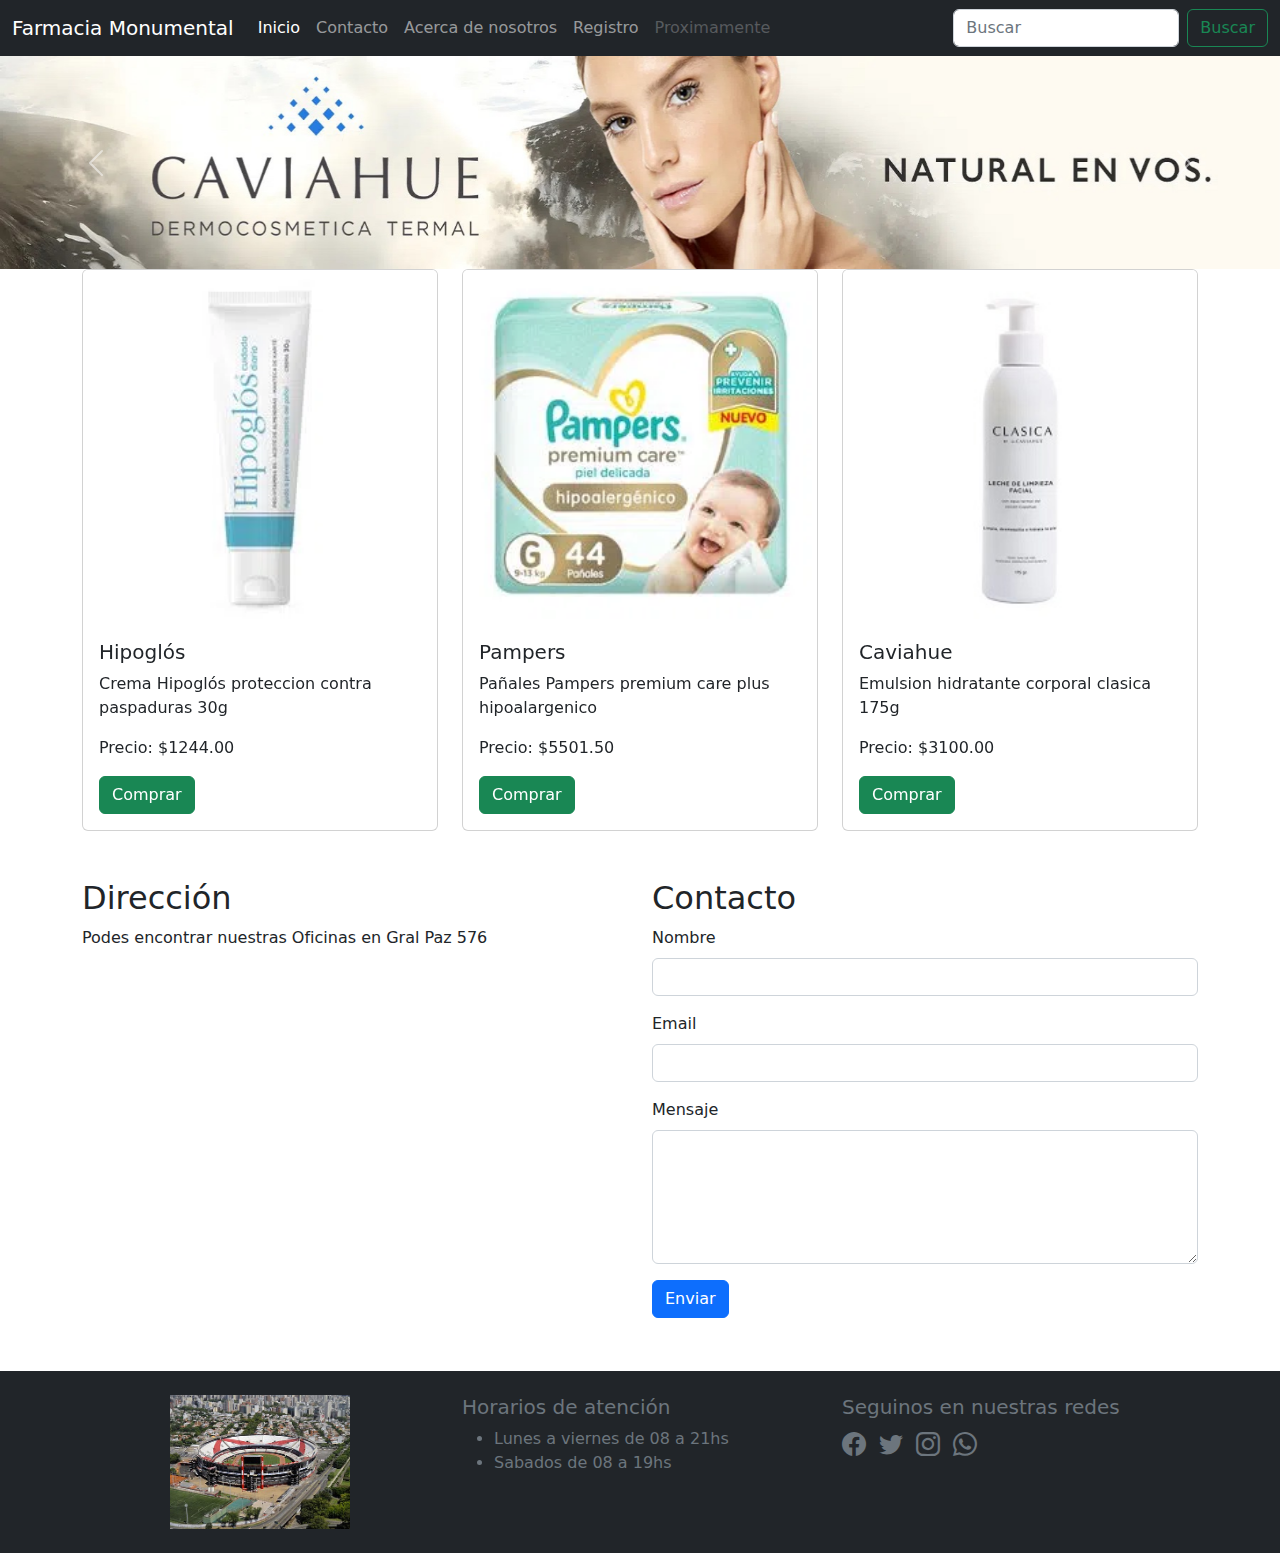
<file: index.html>
<!DOCTYPE html>
<html lang="es">

  <head>
    <meta charset="UTF-8" />
    <meta http-equiv="X-UA-Compatible" content="IE=edge" />
    <meta name="viewport" content="width=device-width, initial-scale=1.0" />
    <link rel="stylesheet" href="./css/bootstrap.min.css" />
    <link href="https://cdn.jsdelivr.net/npm/bootstrap@5.3.0-alpha1/dist/css/bootstrap.min.css">
    <link rel="stylesheet" href="https://cdn.jsdelivr.net/npm/bootstrap-icons@1.10.2/font/bootstrap-icons.css">
    <link rel="stylesheet" href="./css/footerstyle.css" />
    <title>Proyecto grupo 3</title>
    <link
      href="https://cdn.jsdelivr.net/npm/bootstrap@5.3.0-alpha1/dist/css/bootstrap.min.css"
      rel="stylesheet"
      integrity="sha384-GLhlTQ8iRABdZLl6O3oVMWSktQOp6b7In1Zl3/Jr59b6EGGoI1aFkw7cmDA6j6gD"
      crossorigin="anonymous"
    />
  </head>

  <body>
   <nav class="navbar navbar-expand-lg navbar-dark bg-dark">
        <div class="container-fluid">
          <a class="navbar-brand" href="#">Farmacia Monumental</a>
          <button class="navbar-toggler" type="button" data-bs-toggle="collapse" data-bs-target="#navbarSupportedContent" aria-controls="navbarSupportedContent" aria-expanded="false" aria-label="Toggle navigation">
            <span class="navbar-toggler-icon"></span>
          </button>
          <div class="collapse navbar-collapse" id="navbarSupportedContent">
            <ul class="navbar-nav me-auto mb-2 mb-lg-0">
              <li class="nav-item">
                <a class="nav-link active" aria-current="page" href="#">Inicio</a>
              </li>
              <li class="nav-item">
                <a class="nav-link" href="#">Contacto</a>
              </li>
              <li class="nav-item">
                <a class="nav-link" href="#">Acerca de nosotros</a>
              </li>
              <li class="nav-item">
                <a class="nav-link" href="#">Registro</a>
              </li>
              <li class="nav-item">
                <a class="nav-link disabled">Proximamente</a>
              </li>
            </ul>
            <form class="d-flex" role="search">
              <input class="form-control me-2" type="search" placeholder="Buscar" aria-label="Buscar">
              <button class="btn btn-outline-success" type="submit">Buscar</button>
            </form>
          </div>
        </div>
      </nav>


    <div id="carouselExampleInterval" class="carousel slide" data-bs-ride="carousel">
        <div class="carousel-inner">
          <div class="carousel-item active" data-bs-interval="3000">
            <img src="./assets/img/Promo1.jpg" class="d-block w-100" alt="Promo 1">
          </div>
          <div class="carousel-item" data-bs-interval="5000">
            <img src="./assets/img/Promo2.jpg" class="d-block w-100" alt="Promo 2">
          </div>
          <div class="carousel-item" data-bs-interval="5000">
            <img src="./assets/img/Promo3.jpg" class="d-block w-100" alt="Promo 3">
          </div>
          <div class="carousel-item" data-bs-interval="5000">
            <img src="./assets/img/Promo4.jpg" class="d-block w-100" alt="Promo 4">
          </div>
        </div>
        <button class="carousel-control-prev" type="button" data-bs-target="#carouselExampleInterval" data-bs-slide="prev">
          <span class="carousel-control-prev-icon" aria-hidden="true"></span>
          <span class="visually-hidden">Anterior</span>
        </button>
        <button class="carousel-control-next" type="button" data-bs-target="#carouselExampleInterval" data-bs-slide="next">
          <span class="carousel-control-next-icon" aria-hidden="true"></span>
          <span class="visually-hidden">Siguiente</span>
        </button>
      </div>

   
	<div class="container">
		<div class="row">
			<div class="col-md-4">
				<div class="card">
					<img src="./assets/img/Producto1.jpg" alt="Imagen de la tarjeta" class="card-img-top">
					<div class="card-body">
						<h5 class="card-title">Hipoglós</h5>
						<p class="card-text">Crema Hipoglós proteccion contra paspaduras 30g</p>
						<p class="card-text">Precio: $1244.00</p>
						<a href="#" class="btn btn-success">Comprar</a>
					</div>
				</div>
			</div>

			<div class="col-md-4">
				<div class="card">
					<img src="./assets/img/Producto2.jpg" alt="Imagen de la tarjeta" class="card-img-top">
					<div class="card-body">
						<h5 class="card-title">Pampers</h5>
						<p class="card-text">Pañales Pampers premium care plus hipoalargenico</p>
						<p class="card-text">Precio: $5501.50</p>
						<a href="#" class="btn btn-success">Comprar</a>
					</div>
				</div>
			</div>

            <div class="col-md-4">
				<div class="card">
					<img src="./assets/img/Producto3.jpg" alt="Imagen de la tarjeta" class="card-img-top">
					<div class="card-body">
						<h5 class="card-title">Caviahue</h5>
						<p class="card-text">Emulsion hidratante corporal clasica 175g</p>
						<p class="card-text">Precio: $3100.00</p>
						<a href="#" class="btn btn-success">Comprar</a>
					</div>
				</div>
			</div>
        </div>
    </div>
     <!-- Pagina de contacto -->
  <div class="container my-5 formulario">
    <div class="row">
      <div class="col-12 col-md-6">
        <h2 class="color-white">Dirección</h2>
        <p class="color-white">Podes encontrar nuestras Oficinas en Gral Paz 576</p>
        <iframe
          src="https://www.google.com/maps/embed?pb=!1m18!1m12!1m3!1d3560.102220299918!2d-65.20939048567674!3d-26.836700883160333!2m3!1f0!2f0!3f0!3m2!1i1024!2i768!4f13.1!3m3!1m2!1s0x94225d3ad7f30f1d%3A0xf8606cd659b8e3e4!2sRollingCode%20School!5e0!3m2!1ses!2sar!4v1677686044496!5m2!1ses!2sar"
          width="100%"
          height="350"
          style="border: 0"
          allowfullscreen=""
          loading="lazy"
          referrerpolicy="no-referrer-when-downgrade"
        ></iframe>
      </div>
      <div class="col-12 col-md-6">
        <h2 class="color-white">Contacto</h2>
        <form action="#">
          <div class="mb-3">
            <label for="nombre" class="form-label color-white">Nombre</label>
            <input
              type="text"
              class="form-control"
              id="nombre"
              name="nombre"
              required
            />
          </div>
          <div class="mb-3">
            <label for="email" class="form-label color-white">Email</label>
            <input
              type="email"
              class="form-control"
              id="email"
              name="email"
              required
            />
          </div>
          <div class="mb-3">
            <label for="mensaje" class="form-label color-white">Mensaje</label>
            <textarea
              class="form-control"
              id="mensaje"
              name="mensaje"
              rows="5"
              required
            ></textarea>
          </div>
          <button type="submit" class="btn btn-primary">Enviar</button>
        </form>
      </div>
    </div>
  </div>
<!-- fin Pagina de Contcto -->

  <footer class="bg-dark text-secondary py-4">
    <section class="container">
      <div class="row">
        <aside class="col-md-4 text-center">
          <img
              src="./img/river.jpg"
              alt="Logo de farmacia river"
              width="180px"
            />
        </aside>
        <aside class="col-md-4">
          <h5>Horarios de atención</h5>
          <ul>
            <li>Lunes a viernes de 08 a 21hs</li>
            <li>Sabados de 08 a 19hs</li>
          </ul>
        </aside>
        <aside class="col-md-4">
          <h5>Seguinos en nuestras redes</h5>
          <div class="text-center text-md-start">
            <a class="link-secondary"><i class="bi bi-facebook fs-4"></i></a>
            <a class="link-secondary"><i class="bi bi-twitter fs-4 mx-2"></i></a>
            <a class="link-secondary"><i class="bi bi-instagram fs-4 me-2"></i></a>
            <a class="link-secondary"><i class="bi bi-whatsapp fs-4"></i></a>
          </div>
        </aside>
      </div>
    </section>
  </footer>

    <script src="https://cdn.jsdelivr.net/npm/bootstrap@5.3.0-alpha1/dist/js/bootstrap.bundle.min.js" crossorigin="anonymous"></script>
</body>

</html>
</file>
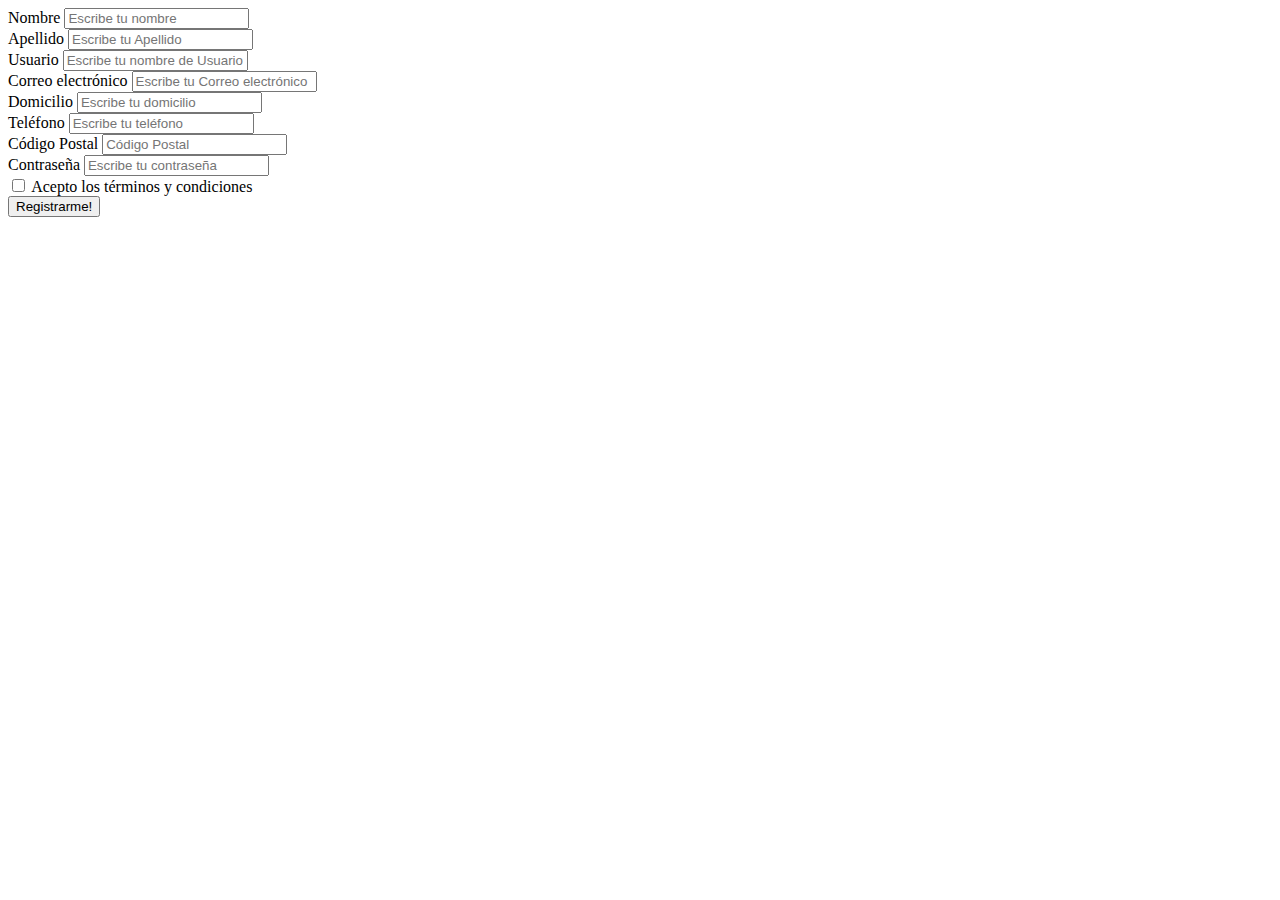
<file: Registro.html>
<!DOCTYPE html>
<html lang="en">
<head>
    <meta charset="UTF-8">
    <meta http-equiv="X-UA-Compatible" content="IE=edge">
    <meta name="viewport" content="width=device-width, initial-scale=1.0">
    <title>Registro</title>
</head>
<link href="https://cdn.jsdelivr.net/npm/bootstrap@5.0.2/dist/css/bootstrap.min.css" rel="stylesheet" integrity="sha384-EVSTQN3/azprG1Anm3QDgpJLIm9Nao0Yz1ztcQTwFspd3yD65VohhpuuCOmLASjC" crossorigin="anonymous">
<body>
    <div class="container">
    
        <form class="row g-3 mt-3">

            <div class="col-6">
                <label for="nombreInput" class="form-label">Nombre</label>
                <input type="Nombre" minlength="3" maxlength="30" class="form-control" id="nombreInput" placeholder="Escribe tu nombre" required>

            </div>
            <div class="col-6">
                <label for="apellidoInput" class="form-label">Apellido</label>
                <input type="Apellido" minlength="2" maxlength="30" class="form-control" id="apellidoInput" placeholder="Escribe tu Apellido" required>
            </div>
            <div class="col-12">
                <label for="usuarioInput" class="form-label">Usuario</label>
                <input type="Usuario" class="form-control" id="usuarioInput" placeholder="Escribe tu nombre de Usuario" required>
            </div>

            <div class="col-12">
                <label for="emailInput" class="form-label">Correo electrónico</label>
                <input type="email" class="form-control" id="emailInput" 
                pattern="^[a-z0-9!#$%&'*+/=?^_`{|}~-]+(?:\.[a-z0-9!#$%&'*+/=?^_`{|}~-]+)*@(?:[a-z0-9](?:[a-z0-9-]*[a-z0-9])?\.)+[a-z0-9](?:[a-z0-9-]*[a-z0-9])?$" 
                placeholder="Escribe tu Correo electrónico" required>
            </div>

            <div class="col-6">
                <label for="domicilioInput" class="form-label">Domicilio</label>
                <input type="Domicilio" class="form-control" id="domicilioInput" placeholder="Escribe tu domicilio" required>
            </div>

            <div class="col-3">
                <label for="teléfonoInput" class="form-label">Teléfono</label>
                <input type="Teléfono" class="form-control" id="teléfonoInput" placeholder="Escribe tu teléfono" required>
            </div>

            <div class="col-3">
                <label for="códigoInput" class="form-label">Código Postal</label>
                <input type="Código Postal" class="form-control" id="códigoInput" placeholder="Código Postal" required>
            </div>

            <div class="col-6">
                <label for="contraseñaInput" class="form-label">Contraseña</label>
                <input type="Contraseña" class="form-control" id="contraseñaInput" pattern="^(?=\w*\d)(?=\w*[A-Z])(?=\w*[a-z])\S{8,16}$" placeholder="Escribe tu contraseña" required>
            </div>

            <div class="col-12">
                <div class="form-check">
                    <input type="checkbox" id="checkTerms" class="form-check-input">
                    <label for="checkTerms" class="form-check-label">Acepto los términos y condiciones</label required>
                </div>
            </div>
            <div class="col-12">
                <button type="submit" class="btn btn-primary">
                    Registrarme!
                </button>
            </div>


            
        </form>


</div>
<script src="https://cdn.jsdelivr.net/npm/bootstrap@5.0.2/dist/js/bootstrap.bundle.min.js" integrity="sha384-MrcW6ZMFYlzcLA8Nl+NtUVF0sA7MsXsP1UyJoMp4YLEuNSfAP+JcXn/tWtIaxVXM" crossorigin="anonymous"></script>
</body>
</html>
</file>
<file: css/footerstyle.css>
body{
    display: flex;
    flex-direction: column;
    min-height: 100vh;
}

main{
    flex-grow: 1;
}

@media all and (max-width: 767px){
    .banner-responsive{
        height: 250px;
        object-fit: cover;
        object-position: 50%;
    }
}
</file>
